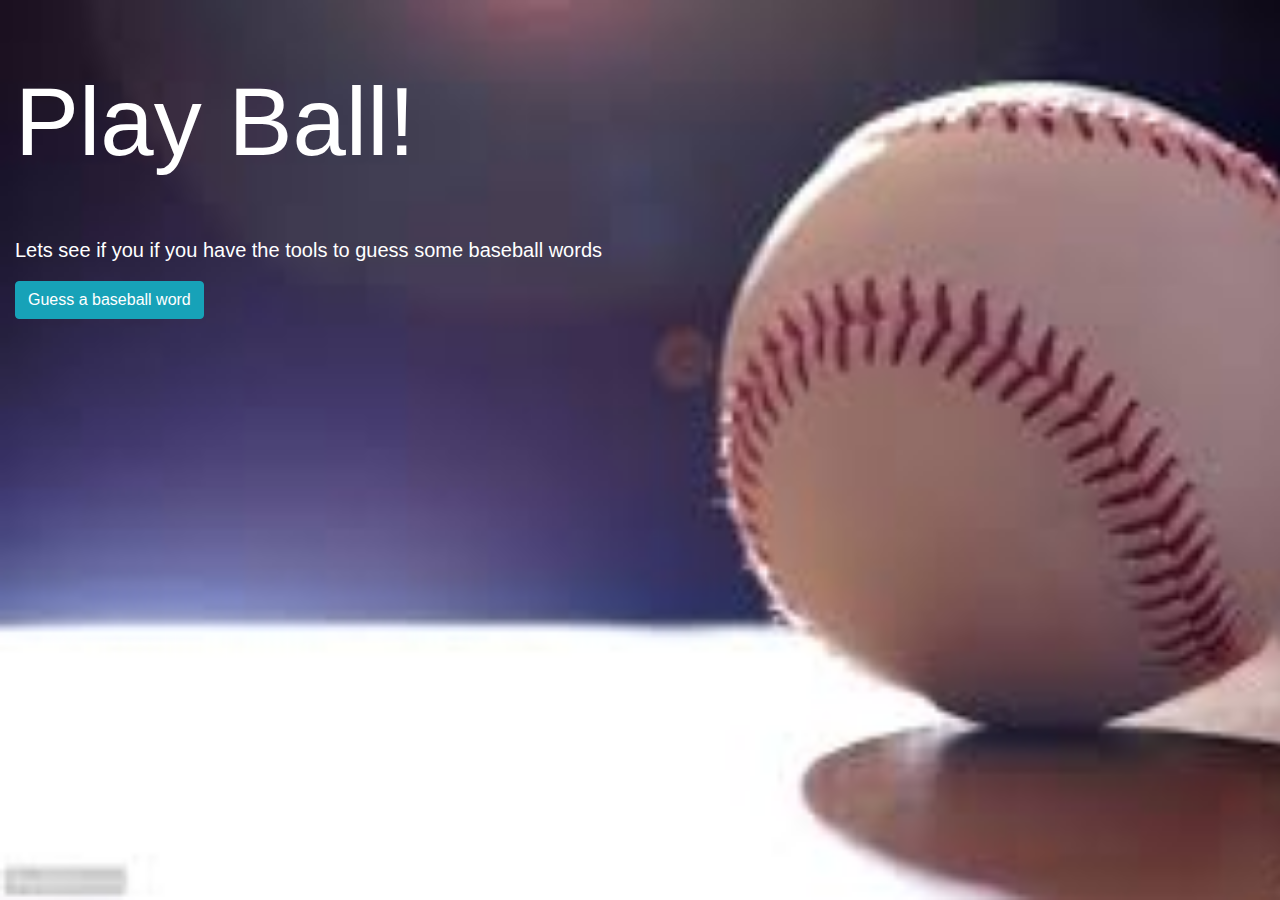
<file: index.html>
<!doctype html>
<html lang="en">

<head>
	<title>Basebal Word Guess</title>
	<!-- Required meta tags -->
	<meta charset="utf-8">
	<meta name="viewport" content="width=device-width, initial-scale=1, shrink-to-fit=no">

	<!-- Bootstrap CSS -->
	<link rel="stylesheet" href="https://maxcdn.bootstrapcdn.com/bootstrap/4.0.0/css/bootstrap.min.css" integrity="sha384-Gn5384xqQ1aoWXA+058RXPxPg6fy4IWvTNh0E263XmFcJlSAwiGgFAW/dAiS6JXm"
	    crossorigin="anonymous">
	<link rel="stylesheet" href="assets/css/style.css">
	<!-- <script src="https://cdnjs.cloudflare.com/ajax/libs/jquery/3.2.1/jquery.min.js"></script> -->


</head>

<body>
	<div class="jumbotron jumbotron-fluid">
		<div class="container-fluid">
			<h1 class="display-1">Play Ball!</h1>
			<br>
			<br>
			<p class="lead">Lets see if you if you have the tools to guess some baseball words</p>

			<button type="button" id="start-button" class="btn btn-info">Guess a baseball word</button>

			<div>
				<button type="button" id="continue-button" class="btn btn-info">Give me another at bat</button>
			</div>
			<br>
			<br>

			<div>
				<button type="button" id="restart-button" class="gameInfo btn btn-info" onClick="window.location.reload()">Take me out of the game, Coach.</button>
			</div>
		</div>

		<div id="playArea" class="container-fluid">
			<div id="guess">
				<p class="gameInfo" id="word"></p>
				<p>
					<span id="guessInput"></span>
				</p>
			</div>

			<div id="currentPlayInfo">
				<div>
					<form name="inputForm" class="gameInfo" id="form">
						Enter a letter:
						<input type="text" id="inputLetter" maxlength="1" size="1">
					</form>

					<p class="gameInfo">Wrong letters guessed:
						<span id="wrongGuess"></span>
					</p>
				</div>
			</div>

			<div>
				<p id="winner" class="gameInfo">Winner, winner, chicken dinner:
					<span id="wins">0</span>
				</p>
			</div>

		</div>
	</div>

	<script src="assets/javascript/game.js"></script>

</body>

</html>
</file>
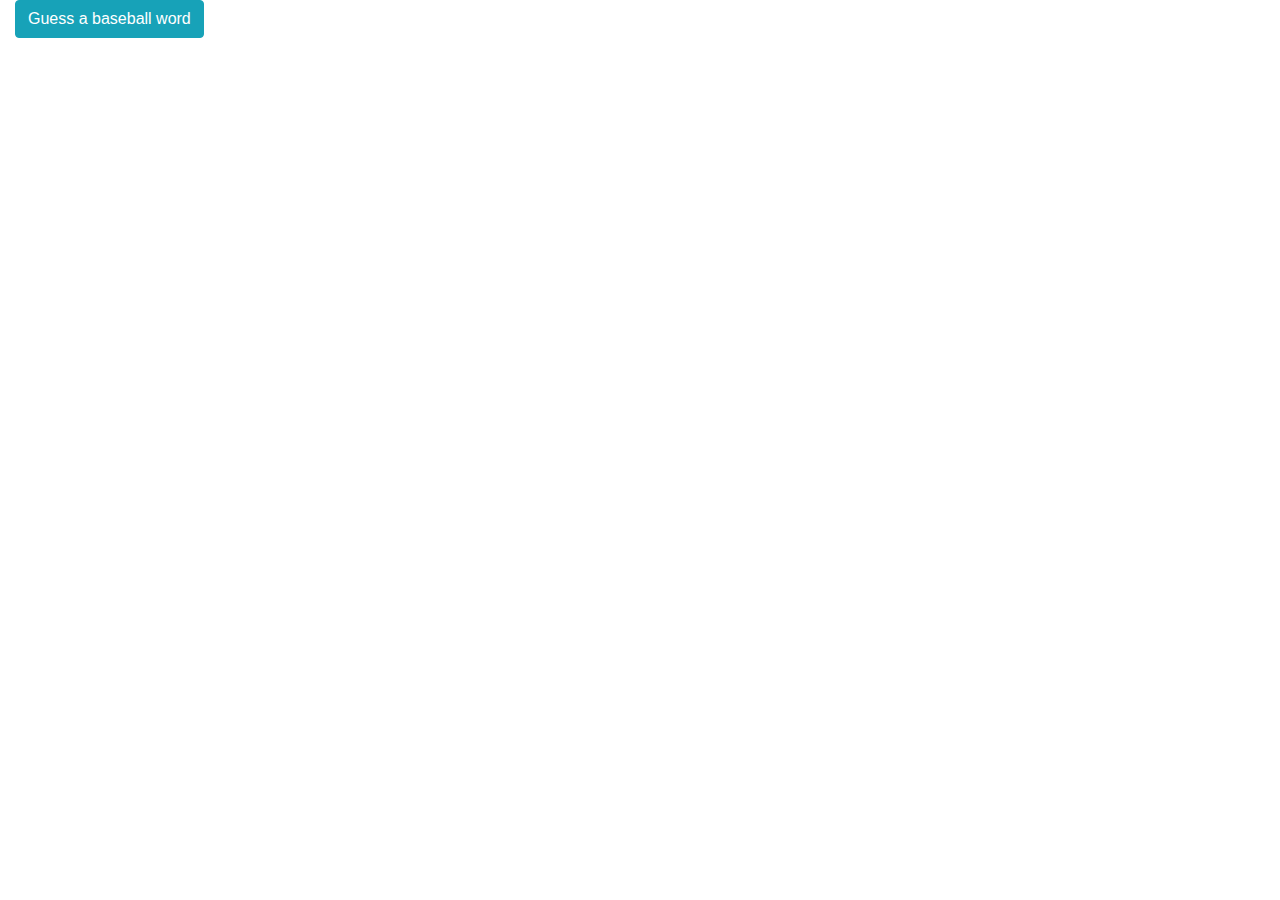
<file: indexJquery.html>
<!doctype html>
<html lang="en">

<head>
	<title>Basebal Word Guess</title>
	<!-- Required meta tags -->
	<meta charset="utf-8">
	<meta name="viewport" content="width=device-width, initial-scale=1, shrink-to-fit=no">

	<!-- Bootstrap CSS -->
	<link rel="stylesheet" href="https://maxcdn.bootstrapcdn.com/bootstrap/4.0.0/css/bootstrap.min.css" integrity="sha384-Gn5384xqQ1aoWXA+058RXPxPg6fy4IWvTNh0E263XmFcJlSAwiGgFAW/dAiS6JXm"
	    crossorigin="anonymous">
	<link rel="stylesheet" href="assets/css/style.css">
	<script src="https://cdnjs.cloudflare.com/ajax/libs/jquery/3.2.1/jquery.min.js"></script>


</head>

<body>


	<div class="container-fluid">
		<div>
			<!-- <img src="assets/images/baseball.jpg" alt="Baseball"> -->
			<!-- <button type="button" id="start-button" class="btn btn-info" onclick="playGame()">Guess a baseball word</button> -->
			<button type="button" id="start-button" class="btn btn-info">Guess a baseball word</button>

		</div>
	</div>
	<br>
	<div class="container-fluid">
		<div>
			<button type="button" id="continue-button" class="btn btn-info">Give me another at bat</button>
		</div>
	</div>
	<br>
	<div class="container-fluid">
		<div>
			<button type="button" id="restart-button" class="gameInfo btn btn-info" onClick="window.location.reload()">Take me out of the game, Coach.</button>
		</div>
	</div>


	<div id="guess">
		<p class="gameInfo" id="word"></p>
		<p>
			<span id="guessInput"></span>
		</p>
	</div>

	<div>
		<form name="inputForm" class="gameInfo" id="form">
			Enter a letter:
			<input type="text" id="inputLetter" maxlength="1" size="1">
		</form>
	</div>

	<div>
		<p class="gameInfo">Wrong letters guessed:
			<span id="wrongGuess"></span>
		</p>
	</div>
	<div>
			<p  class="gameInfo" >Winner, winner, chicken dinner this many times:
				<span id="wins">0</span>
			</p>
		</div>

</body>


<script>
	// Initialize global variables
	let wordCount = 0;
	let input = "";
	let wrongGuess = [];
	let wins = 0;

	// array of words for the user to guess
	const wordList = ["strikeout", "glove", "error", "shortstop", "catcher", "foul", "umpire",
		"outfield", "triple", "dugout"
	];

	// build an array of the words with underscores.
	const wordDisplayArray = wordList.map(word => {
		word = word.toLowerCase().replace(/[a-z0-9]/g, '_');
		return word;
	});

	// display the word (for testing only)
	document.getElementById("word").textContent = wordList[wordCount];

	let word = wordList[wordCount];
	let displayLine = wordDisplayArray[wordCount];

	// hide inputs until play button clicked
	$(".gameInfo").hide();
	$("#continue-button").hide();


	//event listners for buttons
	$("#start-button").on("click", playGame);
	$("#continue-button").on("click", continueGame);


	function continueGame() {

		wordCount++;
		if (wordCount > wordList.length) {
			wordCount = 0;
		};

		word = wordList[wordCount];
		displayLine = wordDisplayArray[wordCount];
		input = "";
		wrongGuess = [];

		setGameDisplay();


		// display the word (for testing only)
		document.getElementById("word").textContent = wordList[wordCount];

	}


	// play the game
	function playGame() {

		setGameDisplay();

		// handle player input
		$("#inputLetter").on("keyup", (function (e) {
			input = $(this).val(); /* get user input value, force to lowercase and clear the input */
			input = input.toLowerCase();
			$('#form').trigger("reset");

			// initialize variables
			let letterIndex = 0;
			let letterMatch = 0;
			let tempLine = " ";

			// Look for input letter in the word to guess
			letterIndex = word.indexOf(input, letterIndex);

			// if the letter is not found, display in the not found array
			if (letterIndex === -1) {
				wrongGuess.push(input);
				$("#wrongGuess").text(wrongGuess);
			} else {
				// if the letter is found, then a do/while loop to find any other occurances and show them in the word 
				do {
					console.log(letterIndex, letterMatch);
					displayLine = replaceAt(displayLine, letterIndex, input);
					letterIndex++;
					letterIndex = word.indexOf(input, letterIndex);
				} while (letterIndex > -1);

				// update the word display line with the correctly guessed letter
				$("#guessInput").text(displayLine);
			}
			// check to see if any _ left to be guessed
			letterIndex = displayLine.indexOf("_");

			// winner, winner, chicken dinner
			if (letterIndex === -1) {
				console.log('here');
				$("#continue-button").show();
				$("#start-button").hide();
				wins++;
				$("#wins").text(wins);
			};

		}));

		console.log("out of keyup");

	};

	function setGameDisplay() {
		//change buttons and data displyed on screen when game starts
		$("#start-button").hide();
		$("#continue-button").hide();
		$(".gameInfo").show();

		// show the word dispay line - all _ at this point
		$("#guessInput").text(displayLine);

	};

	function replaceAt(string, index, replace) {
		return string.substring(0, index) + replace + string.substring(index + 1);
	}
</script>

<!-- Optional JavaScript -->
<!-- jQuery first, then Popper.js, then Bootstrap JS -->
<!-- <script src="https://code.jquery.com/jquery-3.2.1.slim.min.js" integrity="sha384-KJ3o2DKtIkvYIK3UENzmM7KCkRr/rE9/Qpg6aAZGJwFDMVNA/GpGFF93hXpG5KkN"
    crossorigin="anonymous"></script>
<script src="https://cdnjs.cloudflare.com/ajax/libs/popper.js/1.12.9/umd/popper.min.js" integrity="sha384-ApNbgh9B+Y1QKtv3Rn7W3mgPxhU9K/ScQsAP7hUibX39j7fakFPskvXusvfa0b4Q"
    crossorigin="anonymous"></script>
<script src="https://maxcdn.bootstrapcdn.com/bootstrap/4.0.0/js/bootstrap.min.js" integrity="sha384-JZR6Spejh4U02d8jOt6vLEHfe/JQGiRRSQQxSfFWpi1MquVdAyjUar5+76PVCmYl"
    crossorigin="anonymous"></script> -->
</body>

</html>
</file>
<file: assets/css/style.css>
html {
    -webkit-background-size: cover;
    -moz-background-size: cover;
    -o-background-size: cover;
    background-size: cover;
}

.jumbotron {
    position: relative;
    background-image: url("../images/background.jpg");
    background-size: cover;
    min-height: 100vh;
    margin-bottom: 0;
}

.display-1,
.lead {
    color: white;
}

#playArea {
    color: red;
    position: relative;
    padding-left: 5em;
    font-size: 20px;
}

#guessInput {
    color: red;
    background-color: wheat;
    letter-spacing: 1em;
    font-size: 3em;
}

#wrongGuess {
    color: red;
    background-color: wheat;
    letter-spacing: 1em;
    font-size: 1em;
}

#guessInput {
    white-space: pre;
}

#winner {
    color: red;
    font-weight: bolder;
}

.container .btn {
    position: absolute;
    top: 50%;
    left: 50%;
    transform: translate(-50%, -50%);
    -ms-transform: translate(-50%, -50%);
    background-color: #555;
    color: white;
    font-size: 16px;
    padding: 12px 24px;
    border: none;
    cursor: pointer;
    border-radius: 5px;
    text-align: center;
}
</file>
